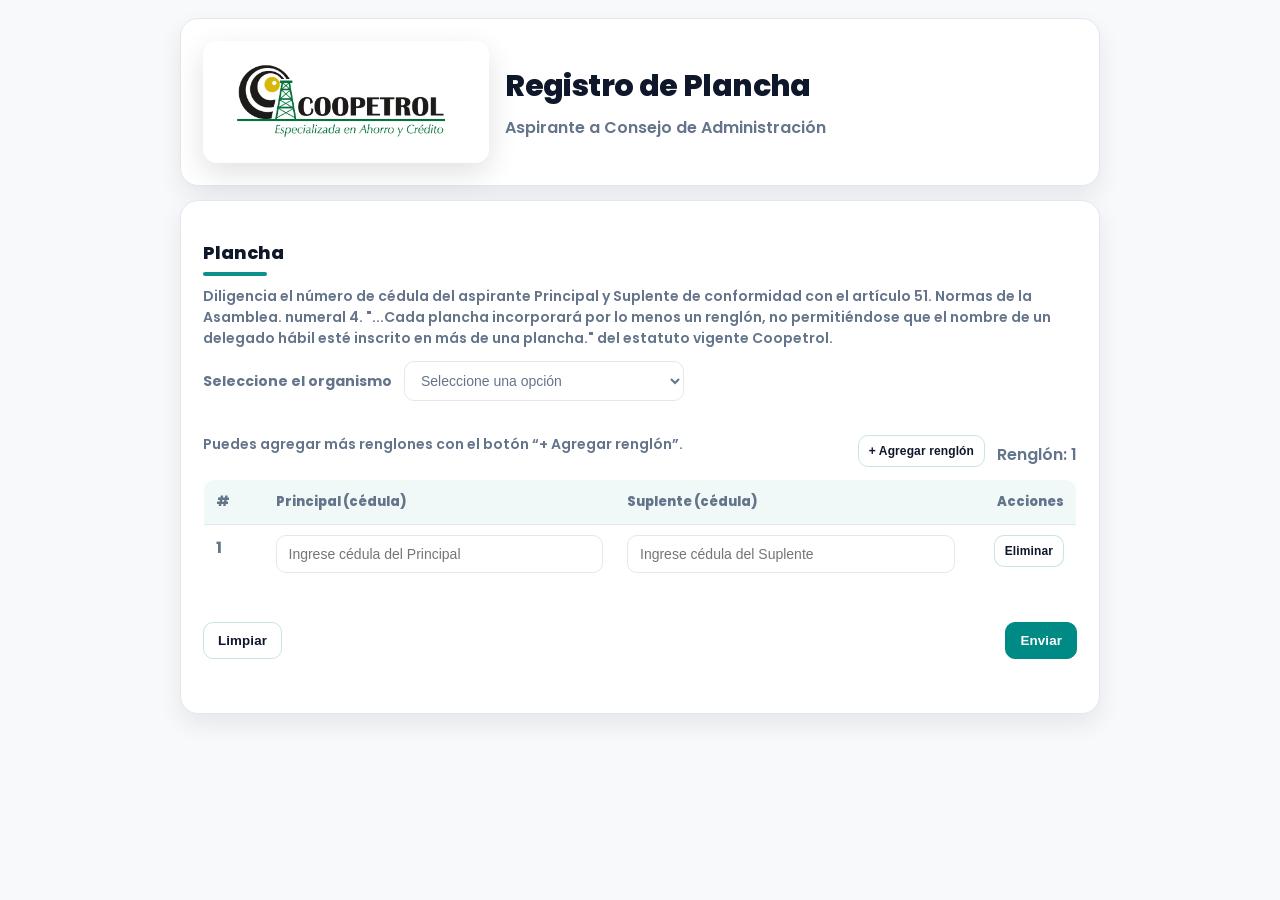
<file: index.html>
<!doctype html>
<html lang="es">
<head>
  <meta charset="utf-8" />
  <meta name="viewport" content="width=device-width, initial-scale=1" />
  <title>Registro de Plancha</title>

  <!-- Tipografía similar a tu CSS -->
  <link rel="preconnect" href="https://fonts.googleapis.com">
  <link rel="preconnect" href="https://fonts.gstatic.com" crossorigin>
  <link href="https://fonts.googleapis.com/css2?family=Poppins:wght@400;600;700;800&display=swap" rel="stylesheet">

  <!-- TU CSS (colores/estilos) -->
  <link rel="stylesheet" href="./styles.css">
  <style>
    /* Pequeños estilos extra SOLO para la tabla (sin tocar tu paleta) */
    table{
      width:100%;
      border-collapse: collapse;
      border: 1px solid var(--border);
      border-radius: 12px;
      overflow: hidden;
      background: #fff;
    }
    thead th{
      text-align:left;
      font-size: 13px;
      color: var(--muted);
      font-weight: 800;
      padding: 12px;
      border-bottom: 1px solid var(--border);
      background: rgba(0,138,134,.06);
    }
    tbody td{
      padding: 10px 12px;
      border-bottom: 1px solid var(--border);
      vertical-align: top;
    }
    tbody tr:last-child td{ border-bottom: none; }
    .td-actions{
      width: 110px;
      text-align: right;
      white-space: nowrap;
    }
    .cell-error{
      margin-top: 6px;
      font-size: 12px;
      color: var(--danger);
      font-weight: 700;
      min-height: 14px;
    }
    .row-input{
      width: 100%;
    }
    .toolbar{
      display:flex;
      justify-content: space-between;
      align-items:flex-end;
      gap: 12px;
      margin: 10px 0 12px;
      flex-wrap: wrap;
    }
    .toolbar .muted{
      font-weight: 600;
    }
  </style>
</head>

<body>
  <div class="page">

    <!-- HERO -->
<header class="hero">
  <div class="hero__inner">
    <div class="hero__brand">
      <img class="hero__logo" src="./logo-coopetrol.png" alt="Coopetrol">
    </div>

    <div class="hero__text">
      <h1>Registro de Plancha</h1>
      <p>Aspirante a Consejo de Administración</p>
    
    </div>
  </div>
</header>


    <!-- CARD -->
    <main class="card">
      <form id="coopetrolForm">
        <h2>Plancha</h2>
        <p class="hint">Diligencia el número de cédula del aspirante Principal y Suplente de conformidad con el artículo 51. Normas de la Asamblea. numeral 4. "...Cada plancha incorporará por lo menos un renglón, no permitiéndose que el nombre de un delegado hábil esté inscrito en más de una plancha." del estatuto vigente Coopetrol.  
        
          
        </p>

        <div class="toolbar toolbar--organo">
          <div class="toolbar__left toolbar__left--organo">
            <span class="toolbar__label">Seleccione el organismo</span>
            <select id="organoSelect" name="organo" class="select-organo" required>
              <option value="" selected disabled>Seleccione una opción</option>
              <option value="Consejo">Consejo de Administración</option>
              <option value="Junta">Junta de Vigilancia</option>
            </select>
          </div>

<p class="hint">

<br>
Puedes agregar más renglones con el botón “+ Agregar renglón”.

</p>

          <div class="toolbar__right">
            <button type="button" class="btn btn--ghost btn-small" id="addRowBtn">+ Agregar renglón</button>
            <span class="muted" id="rowCountLabel">Renglón: 1</span>
          </div>
        </div>

        <div style="overflow:auto;">
          <table aria-label="Tabla de planchas">
            <thead>
              <tr>
                <th style="width:60px;">#</th>
                <th>Principal (cédula)</th>
                <th>Suplente (cédula)</th>
                <th class="td-actions">Acciones</th>
              </tr>
            </thead>
            <tbody id="rowsTbody">
              <!-- filas dinámicas -->
            </tbody>
          </table>
        </div>

        <div class="controls">
          <div>
            <button type="button" class="btn btn--ghost" id="resetBtn">Limpiar</button>
          </div>

          <div class="controls__right">
            <button type="submit" class="btn btn--primary" id="submitBtn">Enviar</button>
          </div>
        </div>

        <div id="status" class="status muted" aria-live="polite"></div>
      </form>
    </main>
  </div>

<!-- Pop up de resultado -->
<div id="resultModal" class="modal" aria-hidden="true">
  <div class="modal__backdrop" data-close="1"></div>

  <div class="modal__card" role="dialog" aria-modal="true" aria-labelledby="resultTitle">
    <div class="modal__header">
      <div class="modal__icon" id="resultIcon" aria-hidden="true">✓</div>
      <div>
        <h3 id="resultTitle" class="modal__title">Resultado</h3>
        <p id="resultMessage" class="modal__message"></p>
      </div>
    </div>

    <div class="modal__actions">
      <button type="button" class="btn btn--primary" id="resultOkBtn">Aceptar</button>
    </div>
  </div>
</div>


  <!-- Overlay de carga -->
<div id="loadingOverlay" class="loading-overlay" aria-hidden="true">
  <div class="loading-card" role="status" aria-live="polite">
    <div class="spinner" aria-hidden="true"></div>
    <div class="loading-text">
      <strong>Enviando información...</strong>
      <div class="muted">Por favor espera un momento</div>
    </div>
  </div>
</div>


  <!-- Botón flotante: Planchas registradas 
  <button type="button" id="openPlanchasBtn" class="fab" aria-label="Abrir planchas registradas">
    Planchas registradas
  </button> -->

  <!-- Modal: Planchas registradas -->
  <div id="planchasModal" class="modal" aria-hidden="true">
    <div class="modal__backdrop" data-close="1"></div>

    <div class="modal__card modal__card--wide" role="dialog" aria-modal="true" aria-labelledby="planchasTitle">
      <div class="modal__topbar">
        <div>
          <h3 id="planchasTitle" class="modal__title">Planchas registradas</h3>
          <p id="planchasStatus" class="modal__message"></p>
        </div>

        <div class="modal__topbarActions">
          <button type="button" class="btn btn--ghost btn-small" id="refreshPlanchasBtn">Actualizar</button>
          <button type="button" class="btn btn--primary btn-small" id="closePlanchasBtn">Cerrar</button>
        </div>
      </div>

      <div id="planchasContainer" class="planchas-container" aria-live="polite"></div>
    </div>
  </div>
<!-- actualización -->

  <script src="./script-planchas.js"></script>
</body>
</html>
</file>
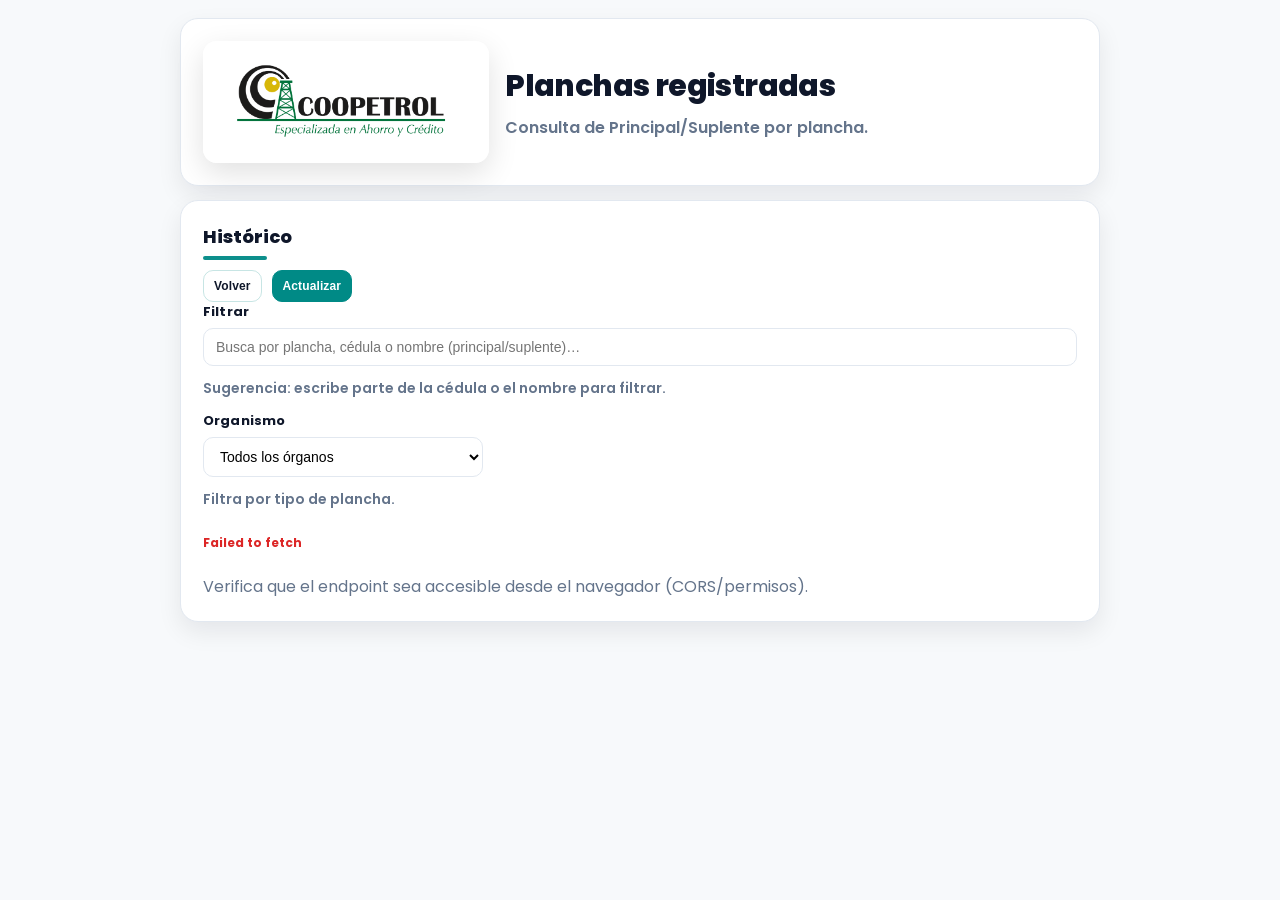
<file: Consulta_Planchas/index.html>
<!doctype html>
<html lang="es">
<head>
  <meta charset="utf-8" />
  <meta name="viewport" content="width=device-width, initial-scale=1" />
  <title>Planchas registradas</title>

  <link rel="preconnect" href="https://fonts.googleapis.com">
  <link rel="preconnect" href="https://fonts.gstatic.com" crossorigin>
  <link href="https://fonts.googleapis.com/css2?family=Poppins:wght@400;600;700;800&display=swap" rel="stylesheet">

  <link rel="stylesheet" href="../styles.css">
</head>

<body>
  <div class="page">

    <header class="hero">
      <div class="hero__inner">
        <div class="hero__brand">
          <img class="hero__logo" src="../logo-coopetrol.png" alt="Coopetrol">
        </div>

        <div class="hero__text">
          <h1>Planchas registradas</h1>
          <p>Consulta de Principal/Suplente por plancha.</p>
       
        </div>
      </div>
    </header>

    <main class="card">
      <div class="toolbar" style="margin-top:0;">
        <div>
          <h2 style="margin-top:0;">Histórico</h2>
          <p id="planchasStatus" class="hint" style="margin-top:-2px;">Cargando…</p>
        </div>

        <div class="controls__right">
          <button type="button" class="btn btn--ghost btn-small" id="backBtn">Volver</button>
          <button type="button" class="btn btn--primary btn-small" id="refreshBtn">Actualizar</button>
        </div>
      </div>

      <div class="grid" style="grid-template-columns: 1fr;">
        <div class="field field--full">
          <label for="filterInput">Filtrar</label>
          <input id="filterInput" type="text" placeholder="Busca por plancha, cédula o nombre (principal/suplente)…" autocomplete="off" />
          <div class="hint" style="margin-top:6px;">Sugerencia: escribe parte de la cédula o el nombre para filtrar.</div>
        </div>
      </div>

        <div class="field field--full">
          <label for="organoFilter">Organismo</label>
          <select id="organoFilter" class="select-organo" autocomplete="off">
            <option value="">Todos los órganos</option>
            <option value="Consejo">Consejo</option>
            <option value="Junta">Junta</option>
          </select>
          <div class="hint" style="margin-top:6px;">Filtra por tipo de plancha.</div>
        </div>

      
      <div id="planchasContainer" class="planchas-container" aria-live="polite"></div>

      <div id="emptyState" class="muted" style="display:none; margin-top: 10px; font-weight:700;">
        No hay resultados con ese filtro.
      </div>
    </main>
  </div>

  <!-- Overlay de carga (reutiliza tu CSS) -->
  <div id="loadingOverlay" class="loading-overlay" aria-hidden="true">
    <div class="loading-card" role="status" aria-live="polite">
      <div class="spinner" aria-hidden="true"></div>
      <div class="loading-text">
        <strong>Cargando información...</strong>
        <div class="muted">Por favor espera un momento</div>
      </div>
    </div>
  </div>

  <script src="./planchas.js"></script>
</body>
</html>
</file>
<file: styles.css>
:root{
  /* Colores base (planos, sin degradé, sin saturar) */
  --teal: #008a86;
  --teal-soft: rgba(0,138,134,.08);

  --amber: #f59e0b;
  --amber-soft: rgba(245,158,11,.10);

  --purple: #5d3fd3;      /* acento morado (onda) */
  --bg: #f7f9fb;

  --card: #ffffff;
  --text: #0f172a;
  --muted: #64748b;
  --border: #e2e8f0;

  --danger: #dc2626;

  --radius: 18px;
  --shadow: 0 10px 24px rgba(2,6,23,.08);
}

*{ box-sizing:border-box; }
html,body{ height:100%; }

body{
  margin:0;
  font-family: "Poppins", system-ui, -apple-system, Segoe UI, Roboto, Arial, sans-serif;
  color: var(--text);
  background: var(--bg);
}

/* Contenedor general */
.page{
  max-width: 1040px;
  margin: 0 auto;
  padding: 18px 16px 48px;
}

/* =========================
   HERO: estilo banner limpio
========================= */
.hero{
  max-width: 920px;
  margin: 0 auto 14px;
  background: #ffffff;
  border: 1px solid var(--border);
  border-radius: var(--radius);
  box-shadow: var(--shadow);
  padding: 22px;
}

.hero__inner{
  display:flex;
  gap:16px;
  align-items:center;
}

.hero__logo{
  width: 260px;
  max-width: 55vw;
  height:auto;
  display:block;
}

.hero__text h1{
  margin:0;
  font-size: clamp(20px, 3.1vw, 30px);
  letter-spacing:-0.02em;
  font-weight: 800;
}

.hero__text p{
  margin:6px 0 0;
  color: var(--muted);
  font-weight: 600;
}

/* Onda morada sutil (sin degradé) */
.hero__wave{
  margin-top: 10px;
  width: 160px;
  height: 6px;
  background: var(--purple);
  border-radius: 999px;
  mask: radial-gradient(10px 7px at 8px 50%, #000 98%, transparent 101%) 0 0/26px 100% repeat-x;
  opacity: .85;
}

/* =========================
   CARD principal (form)
========================= */
.card{
  max-width: 920px;
  margin: 0 auto;
  background: var(--card);
  border: 1px solid var(--border);
  border-radius: var(--radius);
  box-shadow: var(--shadow);
  padding: 22px;
}

/* Progress sin degradé */
.progress{
  width:100%;
  height:10px;
  background: #eef2f7;
  border-radius: 999px;
  overflow:hidden;
}
.progress__bar{
  height:100%;
  width: 0%;
  background: var(--teal);
  transition: width .25s ease;
  border-radius: 999px;
}

.progress__meta{
  display:flex;
  justify-content:space-between;
  gap:12px;
  margin: 10px 2px 0;
  color:var(--muted);
  font-size: 13px;
}

h2{
  margin: 16px 0 10px;
  font-size: 18px;
  font-weight: 800;
  position: relative;
}
h2::after{
  content:"";
  display:block;
  width: 64px;
  height: 4px;
  margin-top: 6px;
  border-radius: 999px;
  background: var(--teal);
  opacity:.95;
}

.hint{
  margin: 0 0 12px;
  color: var(--muted);
  font-size: 14px;
  font-weight: 550;
}

.step{ display:none; }
.step.active{ display:block; }

/* Layout */
.grid{
  display:grid;
  grid-template-columns: repeat(2, minmax(0,1fr));
  gap: 12px;
}

.field{
  display:flex;
  flex-direction:column;
  gap:6px;
}
.field--full{ grid-column: 1 / -1; }

.field label{
  font-weight: 700;
  font-size: 13px;
  letter-spacing: .01em;
}

/* Inputs - más parecido al form HTML (compacto y limpio) */
input[type="text"],
input[type="date"],
input[type="number"],
textarea,
input[type="file"]{
  width:100%;
  padding: 10px 12px;
  border: 1px solid var(--border);
  border-radius: 10px;
  outline: none;
  font-size: 14px;
  background: #fff;
  transition: border-color .15s ease, box-shadow .15s ease;
}

input:focus,
textarea:focus{
  border-color: rgba(0,138,134,.55);
  box-shadow: 0 0 0 4px rgba(0,138,134,.10);
}

textarea{ resize: vertical; min-height: 120px; }

/* Opciones (chips suaves, menos “pill”) */
.options{
  display:flex;
  flex-wrap:wrap;
  gap:10px 14px;
  padding: 6px 0 2px;
}

.opt{
  display:flex;
  align-items:center;
  gap:8px;
  font-weight: 600;
  color: #0f172a;
  padding: 8px 10px;
  border: 1px solid rgba(0,138,134,.18);
  border-radius: 10px;
  background: #fff;
}

.opt input{ accent-color: var(--teal); }

/* Panel condicional */
.panel{
  border: 1px dashed rgba(0,138,134,.35);
  background: var(--teal-soft);
  padding: 14px;
  border-radius: 12px;
  margin-top: 10px;
}

/* Checklist declaraciones */
.checklist{
  display:flex;
  flex-direction:column;
  gap:10px;
  padding: 14px;
  border: 1px dashed rgba(245,158,11,.55);
  border-radius: 12px;
  background: var(--amber-soft);
}

.checklist input{ accent-color: var(--amber); }

/* Botones: alineación como form (atrás izquierda, sig/enviar derecha) */
.controls{
  display:flex;
  gap:10px;
  justify-content: space-between;
  align-items: center;
  margin-top: 18px;
}

.controls > div{
  display:flex;
  gap:10px;
}

.btn{
  border: 1px solid rgba(0,138,134,.22);
  background:#fff;
  color: var(--text);
  padding: 10px 14px;
  border-radius: 10px;
  cursor:pointer;
  font-weight: 800;
  letter-spacing: .01em;
  transition: box-shadow .15s ease, transform .05s ease;
}
.btn:hover{ box-shadow: 0 10px 22px rgba(2,6,23,.08); }
.btn:active{ transform: translateY(1px); }

.btn--ghost{ background: transparent; }

.btn--primary{
  background: var(--teal);
  color:#fff;
  border: 1px solid var(--teal);
}

.btn:disabled{
  opacity:.6;
  cursor:not-allowed;
}

/* Mensajes/errores */
.status{
  margin-top: 12px;
  min-height: 20px;
  font-weight: 800;
}

.muted{ color: var(--muted); }

.error{
  color: var(--danger);
  font-size: 12px;
  min-height: 14px;
  font-weight: 700;
}

.hidden{ display:none !important; }

.footer{
  margin-top: 18px;
  text-align:center;
}

/* Responsive */
@media (max-width: 820px){
  .grid{ grid-template-columns: 1fr; }
  .hero__inner{ flex-direction:column; align-items:flex-start; }
}


/* ===== Repeater (múltiples registros) ===== */
.repeater__header{
  display:flex;
  align-items:center;
  justify-content:space-between;
  gap:12px;
  margin-bottom: 10px;
}

.repeater__list{
  display:flex;
  flex-direction:column;
  gap:12px;
}

.repeater__item{
  background:#fff;
  border: 1px solid rgba(0,138,134,.18);
  border-radius: 12px;
  padding: 12px;
}

.repeater__itemHeader{
  display:flex;
  align-items:center;
  justify-content:space-between;
  margin-bottom: 10px;
}

.badge{
  display:inline-flex;
  align-items:center;
  padding: 4px 10px;
  border-radius: 999px;
  font-weight: 700;
  font-size: 12px;
  background: rgba(0,138,134,.08);
  border: 1px solid rgba(0,138,134,.16);
}

.btn-small{
  padding: 8px 10px;
  font-size: 12px;
  border-radius: 10px;
}

.controls__right{
  display:flex;
  gap:10px;
}

.repeat-list{
  display:flex;
  flex-direction:column;
  gap: 12px;
  margin-bottom: 12px;
}

.repeat-item{
  background:#fff;
  border: 1px solid var(--border);
  border-radius: 12px;
  padding: 12px;
}

.repeat-head{
  display:flex;
  justify-content:space-between;
  align-items:center;
  gap:10px;
  margin-bottom: 10px;
}

.repeat-title{
  font-weight: 800;
}

.btn-add{
  margin-top: 6px;
}

.btn-remove{
  padding: 8px 10px;
}

.hero__inner{
  display: flex;
  align-items: center;
  justify-content: flex-start;
  gap: 16px;
}

.hero__brand{
  display: flex;
  align-items: center;
  justify-content: center;
  padding: 10px 12px;
  border-radius: 14px;
  background: rgba(255,255,255,.85);
  border: 1px solid rgba(255,255,255,.35);
  box-shadow: 0 10px 30px rgba(0,0,0,.12);
  backdrop-filter: blur(6px);
}

.hero__logo{
  height: 100px;
  width: auto;
  display: block;
}

/* Responsive */
@media (max-width: 720px){
  .hero__inner{
    flex-direction: column;
    align-items: flex-start;
  }
  .hero__logo{
    height: 40px;
  }
}


.loading-overlay{
  position: fixed;
  inset: 0;
  background: rgba(12, 28, 38, .35);
  backdrop-filter: blur(6px);
  display: none;             /* oculto por defecto */
  align-items: center;
  justify-content: center;
  padding: 24px;
  z-index: 9999;
}

.loading-overlay.is-open{
  display: flex;
}

.loading-card{
  width: min(520px, 100%);
  display: flex;
  align-items: center;
  gap: 16px;
  padding: 18px 20px;
  border-radius: 16px;
  background: #fff;
  border: 1px solid var(--border);
  box-shadow: 0 20px 60px rgba(0,0,0,.18);
}

.spinner{
  width: 42px;
  height: 42px;
  border-radius: 50%;
  border: 4px solid rgba(0,0,0,.12);
  border-top-color: var(--primary);
  animation: spin 0.9s linear infinite;
  flex: 0 0 auto;
}

@keyframes spin{
  to { transform: rotate(360deg); }
}


.modal{
  position: fixed;
  inset: 0;
  display: none;
  z-index: 10000;

  /* ✅ centrado */
  align-items: center;
  justify-content: center;
  padding: 24px;
}

.modal.is-open{ 
  display: flex;   /* ✅ antes era block */
}


.modal__backdrop{
  position: absolute;
  inset: 0;
  background: rgba(12, 28, 38, .35);
  backdrop-filter: blur(6px);
}

.modal__card{
  position: relative;
  width: min(560px, calc(100% - 40px));
  margin: 0;                 /* ✅ antes 10vh auto 0 */
  background: #fff;
  border: 1px solid var(--border);
  border-radius: 18px;
  box-shadow: 0 20px 60px rgba(0,0,0,.18);
  padding: 18px 18px 16px;
  animation: modalIn .18s ease-out;
}


@keyframes modalIn{
  from{ transform: translateY(10px); opacity: .6; }
  to{ transform: translateY(0); opacity: 1; }
}

.modal__header{
  display: flex;
  gap: 14px;
  align-items: flex-start;
}

.modal__icon{
  width: 44px;
  height: 44px;
  border-radius: 12px;
  display: grid;
  place-items: center;
  font-weight: 900;
  font-size: 20px;
  background: rgba(0,138,134,.12);
  color: var(--primary);
  flex: 0 0 auto;
}

.modal__title{
  margin: 0;
  font-size: 18px;
  font-weight: 800;
}

.modal__message{
  margin: 6px 0 0;
  color: var(--muted);
  font-weight: 600;
}

.modal__actions{
  display: flex;
  justify-content: flex-end;
  margin-top: 14px;
}


/* Selector de órgano en toolbar */
select,
input[type="text"],
input[type="date"],
input[type="number"],
textarea,
input[type="file"]{
  width:100%;
  padding: 10px 12px;
  border: 1px solid var(--border);
  border-radius: 10px;
  outline: none;
  font-size: 14px;
  background: #fff;
  transition: border-color .15s ease, box-shadow .15s ease;
}

select:focus,
input:focus,
textarea:focus{
  border-color: rgba(0,138,134,.55);
  box-shadow: 0 0 0 4px rgba(0,138,134,.10);
}

.toolbar__left,
.toolbar__right{
  display:flex;
  align-items:flex-end;
  gap:12px;
  flex-wrap:wrap;
}

.field--compact{
  gap:6px;
}

.field--compact label{
  font-weight:700;
  font-size:13px;
  letter-spacing:.01em;
}

.field--organo{
  min-width: 280px;
  max-width: 360px;
}

@media (max-width: 720px){
  .toolbar__left,
  .toolbar__right{
    width:100%;
  }

  .field--organo{
    min-width: 100%;
    max-width: 100%;
  }
}


.toolbar--organo{
  align-items: center;
  margin-top: 8px;
}

.toolbar__left--organo{
  display: flex;
  align-items: center;
  gap: 12px;
}

.toolbar__label{
  font-size: 14px;
  font-weight: 700;
  color: var(--muted);
  white-space: nowrap;
}

.select-organo{
  min-width: 280px;
  max-width: 280px;
}

.select-organo:invalid{
  color: var(--muted);
}

@media (max-width: 720px){
  .toolbar--organo{
    align-items: flex-start;
  }

  .toolbar__left--organo{
    width: 100%;
    flex-direction: column;
    align-items: flex-start;
  }

  .select-organo{
    width: 100%;
    min-width: 100%;
    max-width: 100%;
  }
}

/* =========================
   Modal: Planchas registradas
========================= */
.modal__card--wide{
  width: min(980px, calc(100% - 40px));
}

.modal__topbar{
  display: flex;
  align-items: flex-start;
  justify-content: space-between;
  gap: 14px;
}

.modal__topbarActions{
  display: flex;
  gap: 10px;
  align-items: center;
  flex-wrap: wrap;
}

.planchas-container{
  margin-top: 12px;
  display: grid;
  gap: 14px;
}

.plancha-card{
  border: 1px solid var(--border);
  border-radius: 16px;
  background: #fff;
  padding: 14px;
}

.plancha-title{
  margin: 0 0 10px;
  font-size: 15px;
  font-weight: 900;
}

.plancha-table{
  width: 100%;
  border-collapse: collapse;
  border: 1px solid var(--border);
  border-radius: 12px;
  overflow: hidden;
  background: #fff;
}

.plancha-table thead th{
  text-align: left;
  font-size: 13px;
  color: var(--muted);
  font-weight: 800;
  padding: 12px;
  border-bottom: 1px solid var(--border);
  background: rgba(0,138,134,.06);
}

.plancha-table tbody td{
  padding: 10px 12px;
  border-bottom: 1px solid var(--border);
  vertical-align: top;
}

.plancha-table tbody tr:last-child td{ border-bottom: none; }

/* =========================
   Scroll interno: Planchas (sin romper el centrado del modal)
========================= */
#planchasContainer{
  max-height: calc(100vh - 220px); /* deja espacio para topbar + paddings */
  overflow: auto;
  padding-right: 6px; /* evita que el scroll tape contenido */
}
</file>
